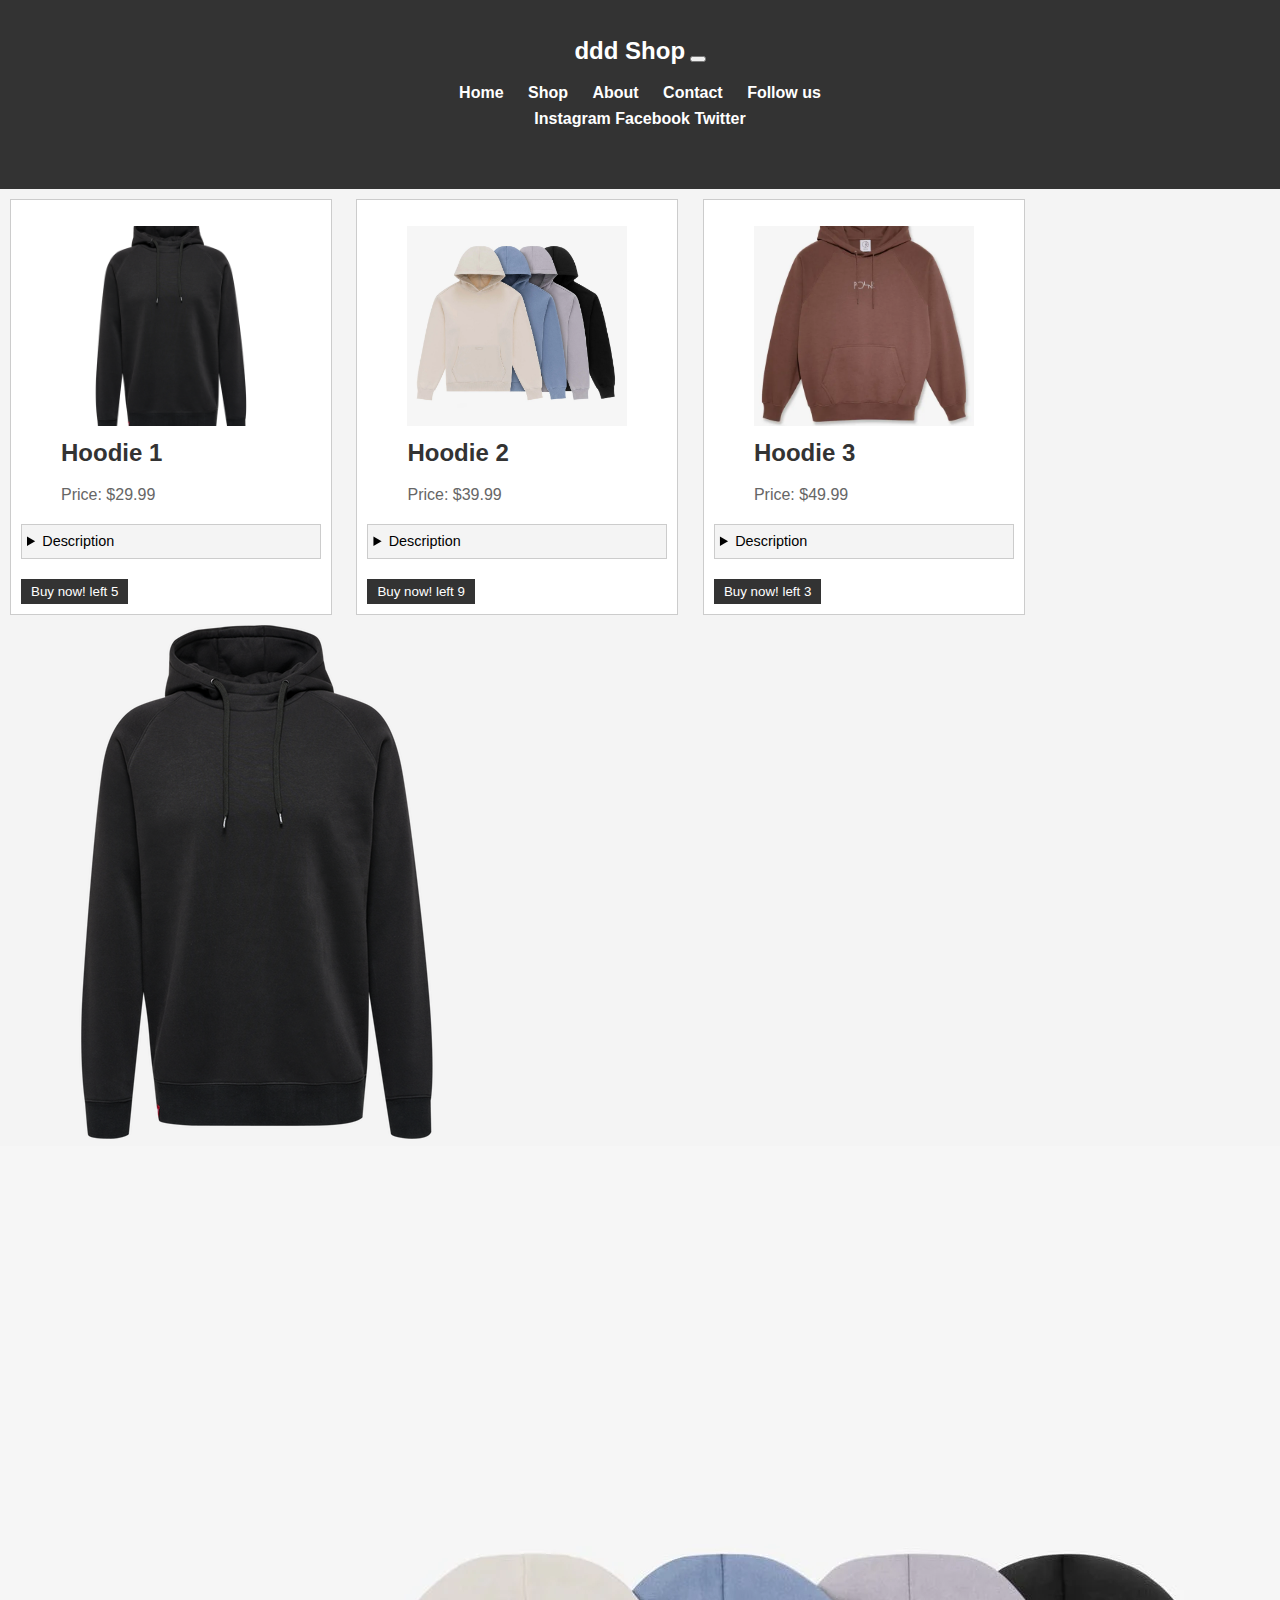
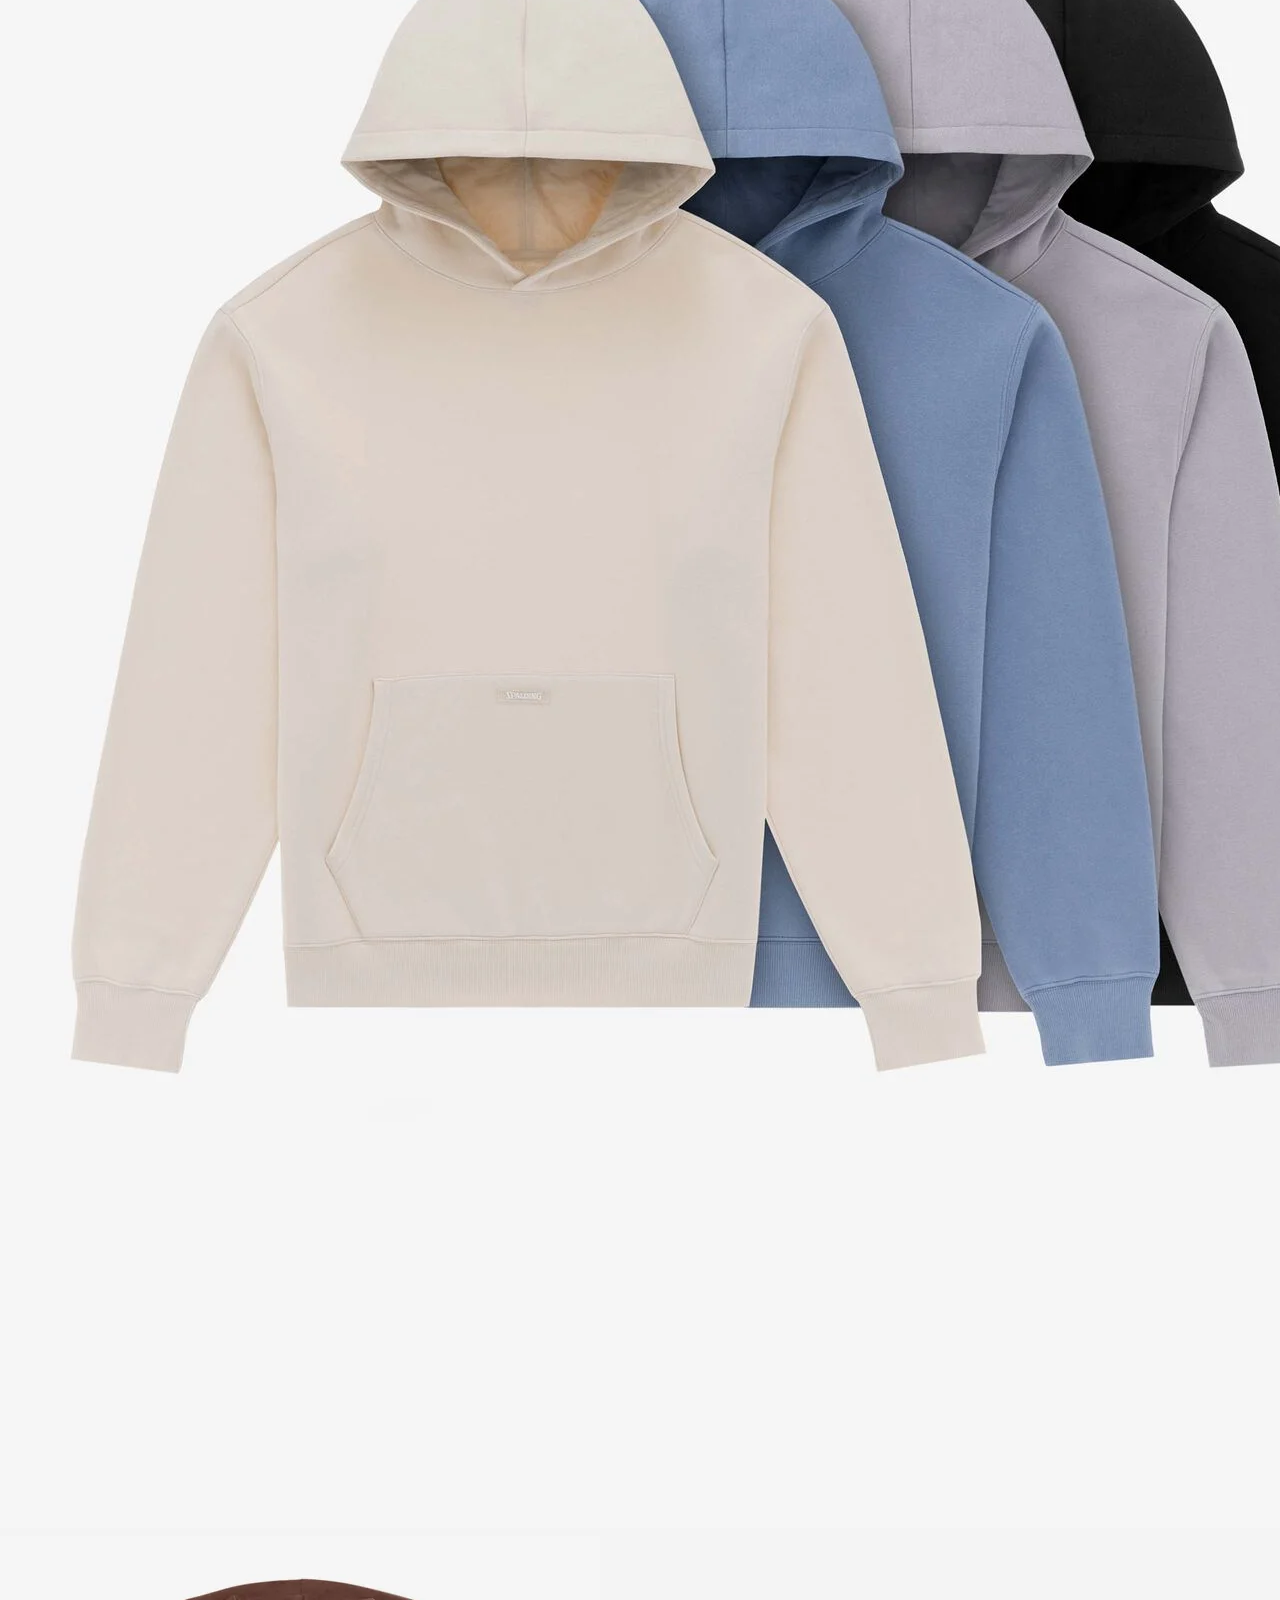
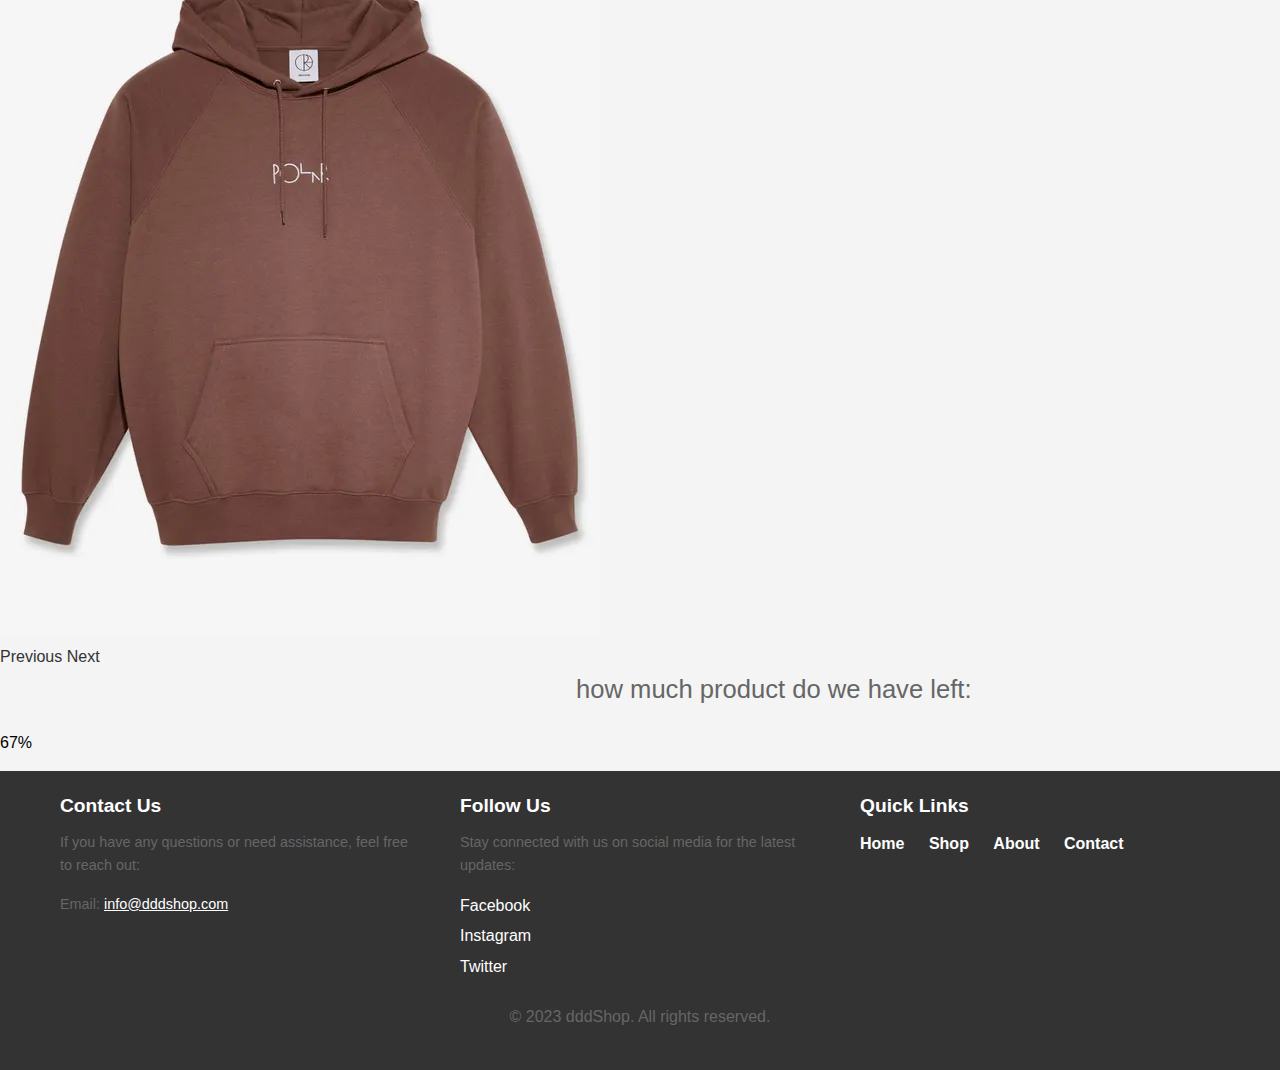
<file: index.html>
<!DOCTYPE html>
<html lang="en">
<head>
    <meta charset="UTF-8">
    <meta name="viewport" content="width=device-width, initial-scale=1.0">
    <link href="https://cdn.jsdelivr.net/npm/bootstrap@5.3.2/dist/css/bootstrap.min.css" rel="stylesheet" integrity="sha384-T3c6CoIi6uLrA9TneNEoa7RxnatzjcDSCmG1MXxSR1GAsXEV/Dwwykc2MPK8M2HN" crossorigin="anonymous">
    <link rel="stylesheet" href="styles.css">
    <link rel="icon" href="favicon.ico" type="image/x-icon">
    <script src="https://cdn.jsdelivr.net/npm/@popperjs/core@2.9.2/dist/umd/popper.min.js"></script>
    <script src="https://cdn.jsdelivr.net/npm/bootstrap@5.0.1/dist/js/bootstrap.min.js" integrity="sha384-Atwg2Pkwv9vp0ygtn1JAojH0nYbwNJLPhwyoVbhoPwBhjQPR5VtM2+xf0Uwh9KtT" crossorigin="anonymous"></script>

    <title>ddd Shop</title>
</head>
<body>
    <header>
        <nav class="navbar navbar-expand-lg navbar-dark bg-dark">
           <div class="container">
               <a class="navbar-brand" href="index.html">ddd Shop</a>
               <button class="navbar-toggler" type="button" data-toggle="collapse" data-target="#navbarNav" aria-controls="navbarNav" aria-expanded="false" aria-label="Toggle navigation">
                   <span class="navbar-toggler-icon"></span>
               </button>
               <div class="collapse navbar-collapse" id="navbarNav">
                   <ul class="navbar-nav ml-auto">
                       <li class="nav-item active">
                           <a class="nav-link" href="index.html">Home</a>
                       </li>
                       <li class="nav-item">
                           <a class="nav-link" href="shop.html">Shop</a>
                       </li>
                       <li class="nav-item">
                           <a class="nav-link" href="about.html">About</a>
                       </li>
                       <li class="nav-item">
                           <a class="nav-link" href="contact.html">Contact</a>
                       </li>
                       <li class="nav-item dropdown">
                         <a class="nav-link dropdown-toggle" type="button" id="dropdownMenuButton1" data-bs-toggle="dropdown" aria-expanded="false">
                             Follow us
                         </a>
                         <div class="dropdown-menu" aria-labelledby="navbarDropdown">
                             <a class="dropdown-item" href="#">Instagram</a>
                             <a class="dropdown-item" href="#">Facebook</a>
                             <a class="dropdown-item" href="#">Twitter</a>
                         </div>
                     </li>
                   </ul>
               </div>
           </div>
        </nav>
    </header>
    <main>
        <article class="card">
            <figure>
                <img src="hoodie1.jpg" class="card-img-top" alt="Hoodie 1">
                <figcaption class="card-body">
                    <h2 class="card-title">Hoodie 1</h2>
                    <p class="card-price">Price: $29.99</p>
                </figcaption>
            </figure>
            <details>
                <summary>Description</summary>
                <p class="card-text">This is a comfortable and stylish hoodie with a classic design. It's available in various sizes and colors to suit your style.</p>
            </details>
            <button type="button" class="btn btn-primary">
              Buy now! <span class="badge badge-light">left 5</span>
            </button>

        </article>

        <article class="card">
            <figure>
                <img src="hoodie2.jpg" class="card-img-top" alt="Hoodie 2">
                <figcaption class="card-body">
                    <h2 class="card-title">Hoodie 2</h2>
                    <p class="card-price">Price: $39.99</p>
                </figcaption>
            </figure>
            <details>
                <summary>Description</summary>
                <p class="card-text">This hoodie features a trendy design with a hood and front pocket. It's perfect for casual wear and is available in various colors.</p>
            </details>
            <button type="button" class="btn btn-primary">
              Buy now! <span class="badge badge-light">left 9</span>
            </button>
        </article>

        <article class="card">
            <figure>
                <img src="hoodie3.jpg" class="card-img-top" alt="Hoodie 3">
                <figcaption class="card-body">
                    <h2 class="card-title">Hoodie 3</h2>
                    <p class="card-price">Price: $49.99</p>
                </figcaption>
            </figure>
            <details>
                <summary>Description</summary>
                <p class="card-text">This premium hoodie with specific print is made with high-quality materials and offers exceptional warmth and comfort. Available in limited quantities.</p>
            </details>
            <button type="button" class="btn btn-primary">
              Buy now! <span class="badge badge-light">left 3</span>
            </button>
        </article>

        <div id="myCarousel" class="carousel slide" data-bs-ride="carousel">
            <div class="carousel-inner">
                <div class="carousel-item active">
                    <img src="hoodie1.jpg" class="d-block w-100" alt="Carousel 1">
                </div>
                <div class="carousel-item">
                    <img src="hoodie2.jpg" class="d-block w-100" alt="Carousel 2">
                </div>
                <div class="carousel-item">
                    <img src="hoodie3.jpg" class="d-block w-100" alt="Carousel 3">
                </div>
            </div>
            <a class="carousel-control-prev" href="#myCarousel" role="button" data-bs-slide="prev">
                <span class="carousel-control-prev-icon" aria-hidden="true"></span>
                <span class="visually-hidden">Previous</span>
            </a>
            <a class="carousel-control-next" href="#myCarousel" role="button" data-bs-slide="next">
                <span class="carousel-control-next-icon" aria-hidden="true"></span>
                <span class="visually-hidden">Next</span>
            </a>
        </div>

      <p class="progress-p">how much product do we have left:</p>
      <div class="progress">
        <div class="progress-bar" role="progressbar" style="width: 67%;" aria-valuenow="67" aria-valuemin="0" aria-valuemax="100">67%</div>
      </div>

    </main>

    <footer>
        <div class="footer-content">
            <div class="footer-section contact">
                <h3>Contact Us</h3>
                <p>If you have any questions or need assistance, feel free to reach out:</p>
                <p>Email: <a href="mailto:info@dddshop.com">info@dddshop.com</a></p>
            </div>

            <div class="footer-section social">
                <h3>Follow Us</h3>
                <p>Stay connected with us on social media for the latest updates:</p>
                <ul>
                    <li><a href="#" target="_blank" rel="noopener noreferrer">Facebook</a></li>
                    <li><a href="#" target="_blank" rel="noopener noreferrer">Instagram</a></li>
                    <li><a href="#" target="_blank" rel="noopener noreferrer">Twitter</a></li>
                </ul>
            </div>

            <div class="footer-section links">
                <h3>Quick Links</h3>
                <nav>
                    <ul>
                        <li><a href="index.html">Home</a></li>
                        <li><a href="shop.html">Shop</a></li>
                        <li><a href="about.html">About</a></li>
                        <li><a href="#">Contact</a></li>
                    </ul>
                </nav>
            </div>
        </div>

        <div class="footer-bottom">
            <p>&copy; 2023 dddShop. All rights reserved.</p>
        </div>
    </footer>
</body>
</html>
</file>
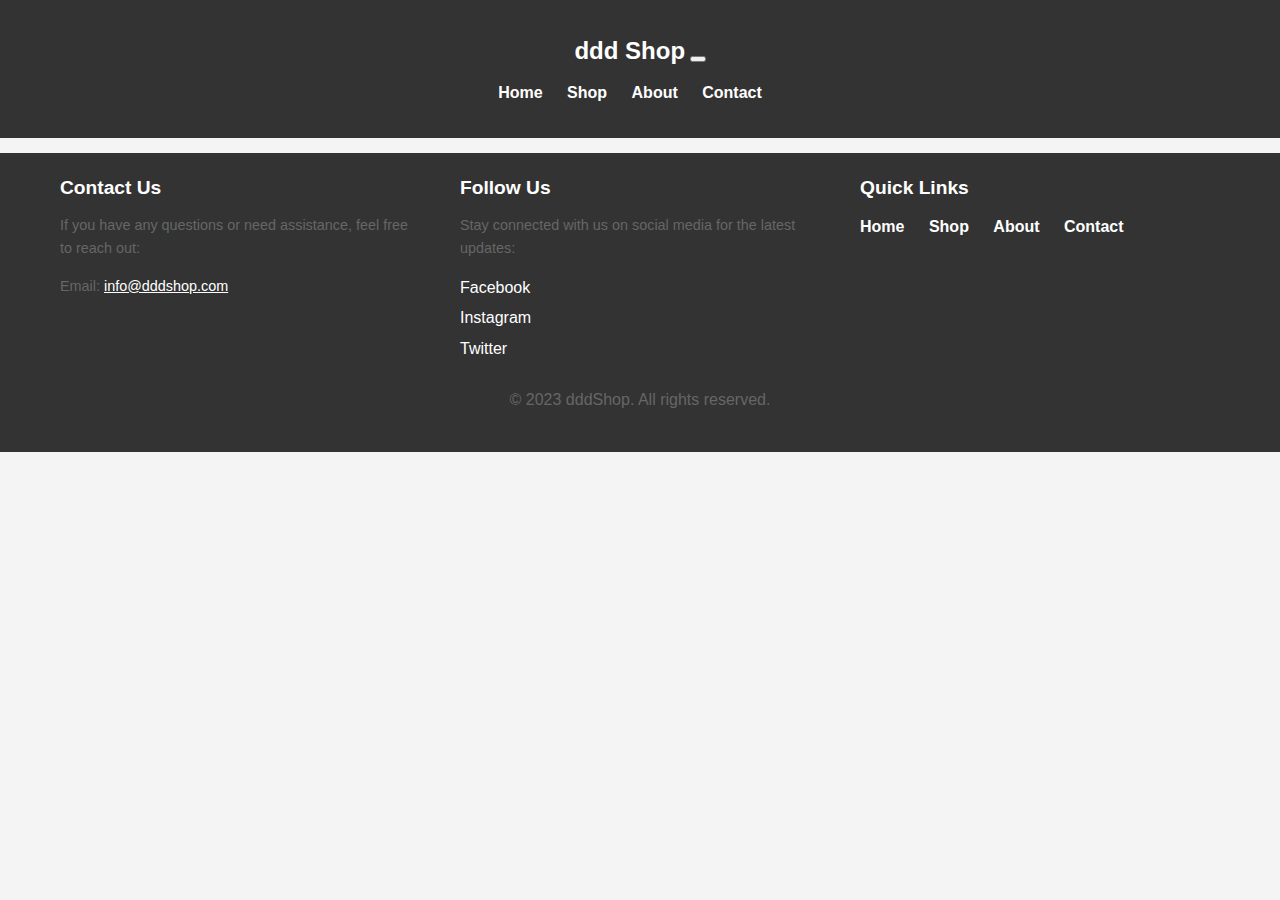
<file: about.html>
<!DOCTYPE html>
<html lang="en">
<head>
    <meta charset="UTF-8">
    <meta name="viewport" content="width=device-width, initial-scale=1.0">
    <link href="https://cdn.jsdelivr.net/npm/bootstrap@5.3.2/dist/css/bootstrap.min.css" rel="stylesheet" integrity="sha384-T3c6CoIi6uLrA9TneNEoa7RxnatzjcDSCmG1MXxSR1GAsXEV/Dwwykc2MPK8M2HN" crossorigin="anonymous">
    <link rel="stylesheet" href="styles.css">
    <link rel="icon" href="favicon.ico" type="image/x-icon">
    <title>ddd Shop - About</title>
</head>
<body>
    <header>
      <nav class="navbar navbar-expand-lg navbar-dark bg-dark">
         <div class="container">
             <a class="navbar-brand" href="index.html">ddd Shop</a>
             <button class="navbar-toggler" type="button" data-toggle="collapse" data-target="#navbarNav" aria-controls="navbarNav" aria-expanded="false" aria-label="Toggle navigation">
                 <span class="navbar-toggler-icon"></span>
             </button>
             <div class="collapse navbar-collapse" id="navbarNav">
                 <ul class="navbar-nav ml-auto">
                     <li class="nav-item active">
                         <a class="nav-link" href="index.html">Home</a>
                     </li>
                     <li class="nav-item">
                         <a class="nav-link" href="shop.html">Shop</a>
                     </li>
                     <li class="nav-item">
                         <a class="nav-link" href="about.html">About</a>
                     </li>
                     <li class="nav-item">
                         <a class="nav-link" href="contact.html">Contact</a>
                     </li>
                 </ul>
             </div>
         </div>
      </nav>
    </header>

    <main>
        <!-- Content specific to the about page -->
        <!-- ... Your about page content ... -->
    </main>

    <footer>
        <div class="footer-content">
            <div class="footer-section contact">
                <h3>Contact Us</h3>
                <p>If you have any questions or need assistance, feel free to reach out:</p>
                <p>Email: <a href="mailto:info@dddshop.com">info@dddshop.com</a></p>
            </div>

            <div class="footer-section social">
                <h3>Follow Us</h3>
                <p>Stay connected with us on social media for the latest updates:</p>
                <ul>
                    <li><a href="#" target="_blank" rel="noopener noreferrer">Facebook</a></li>
                    <li><a href="#" target="_blank" rel="noopener noreferrer">Instagram</a></li>
                    <li><a href="#" target="_blank" rel="noopener noreferrer">Twitter</a></li>
                </ul>
            </div>

            <div class="footer-section links">
                <h3>Quick Links</h3>
                <nav>
                    <ul>
                        <li><a href="index.html">Home</a></li>
                        <li><a href="shop.html">Shop</a></li>
                        <li><a href="about.html">About</a></li>
                        <li><a href="#">Contact</a></li>
                    </ul>
                </nav>
            </div>
        </div>

        <div class="footer-bottom">
            <p>&copy; 2023 dddShop. All rights reserved.</p>
        </div>
    </footer>
</body>
</html>
</file>
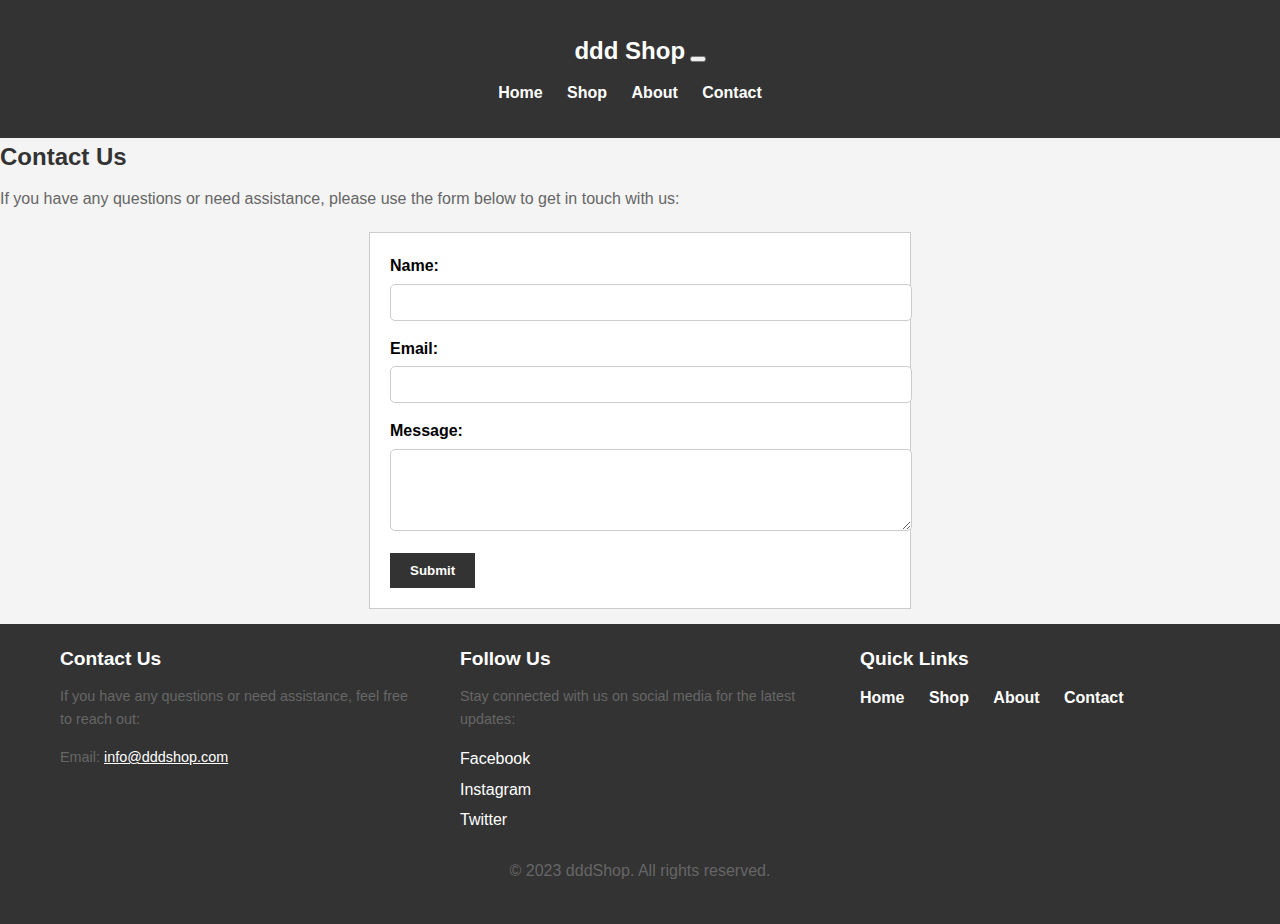
<file: contact.html>
<!DOCTYPE html>
<html lang="en">
<head>
    <meta charset="UTF-8">
    <meta name="viewport" content="width=device-width, initial-scale=1.0">
    <link href="https://cdn.jsdelivr.net/npm/bootstrap@5.3.2/dist/css/bootstrap.min.css" rel="stylesheet" integrity="sha384-T3c6CoIi6uLrA9TneNEoa7RxnatzjcDSCmG1MXxSR1GAsXEV/Dwwykc2MPK8M2HN" crossorigin="anonymous">
    <link rel="stylesheet" href="styles.css">
    <link rel="icon" href="favicon.ico" type="image/x-icon">
    <title>ddd Shop - Contact</title>
</head>
<body>
    <header>
      <nav class="navbar navbar-expand-lg navbar-dark bg-dark">
         <div class="container">
             <a class="navbar-brand" href="index.html">ddd Shop</a>
             <button class="navbar-toggler" type="button" data-toggle="collapse" data-target="#navbarNav" aria-controls="navbarNav" aria-expanded="false" aria-label="Toggle navigation">
                 <span class="navbar-toggler-icon"></span>
             </button>
             <div class="collapse navbar-collapse" id="navbarNav">
                 <ul class="navbar-nav ml-auto">
                     <li class="nav-item active">
                         <a class="nav-link" href="index.html">Home</a>
                     </li>
                     <li class="nav-item">
                         <a class="nav-link" href="shop.html">Shop</a>
                     </li>
                     <li class="nav-item">
                         <a class="nav-link" href="about.html">About</a>
                     </li>
                     <li class="nav-item">
                         <a class="nav-link" href="contact.html">Contact</a>
                     </li>
                 </ul>
             </div>
         </div>
      </nav>
    </header>

    <main>
        <!-- Content specific to the contact page -->
        <h2>Contact Us</h2>
        <p>If you have any questions or need assistance, please use the form below to get in touch with us:</p>
        <form action="#" method="post">
            <div class="form-group">
                <label for="name">Name:</label>
                <input type="text" class="form-control" id="name" name="name" required>
            </div>

            <div class="form-group">
                <label for="email">Email:</label>
                <input type="email" class="form-control" id="email" name="email" required>
            </div>

            <div class="form-group">
                <label for="message">Message:</label>
                <textarea class="form-control" id="message" name="message" rows="4" required></textarea>
            </div>

            <button type="submit" class="btn btn-primary">Submit</button>
        </form>

    </main>

    <footer>
        <div class="footer-content">
            <div class="footer-section contact">
                <h3>Contact Us</h3>
                <p>If you have any questions or need assistance, feel free to reach out:</p>
                <p>Email: <a href="mailto:info@dddshop.com">info@dddshop.com</a></p>
            </div>

            <div class="footer-section social">
                <h3>Follow Us</h3>
                <p>Stay connected with us on social media for the latest updates:</p>
                <ul>
                    <li><a href="#" target="_blank" rel="noopener noreferrer">Facebook</a></li>
                    <li><a href="#" target="_blank" rel="noopener noreferrer">Instagram</a></li>
                    <li><a href="#" target="_blank" rel="noopener noreferrer">Twitter</a></li>
                </ul>
            </div>

            <div class="footer-section links">
                <h3>Quick Links</h3>
                <nav>
                    <ul>
                        <li><a href="index.html">Home</a></li>
                        <li><a href="shop.html">Shop</a></li>
                        <li><a href="about.html">About</a></li>
                        <li><a href="contact.html">Contact</a></li>
                    </ul>
                </nav>
            </div>
        </div>

        <div class="footer-bottom">
            <p>&copy; 2023 dddShop. All rights reserved.</p>
        </div>
    </footer>
</body>
</html>
</file>
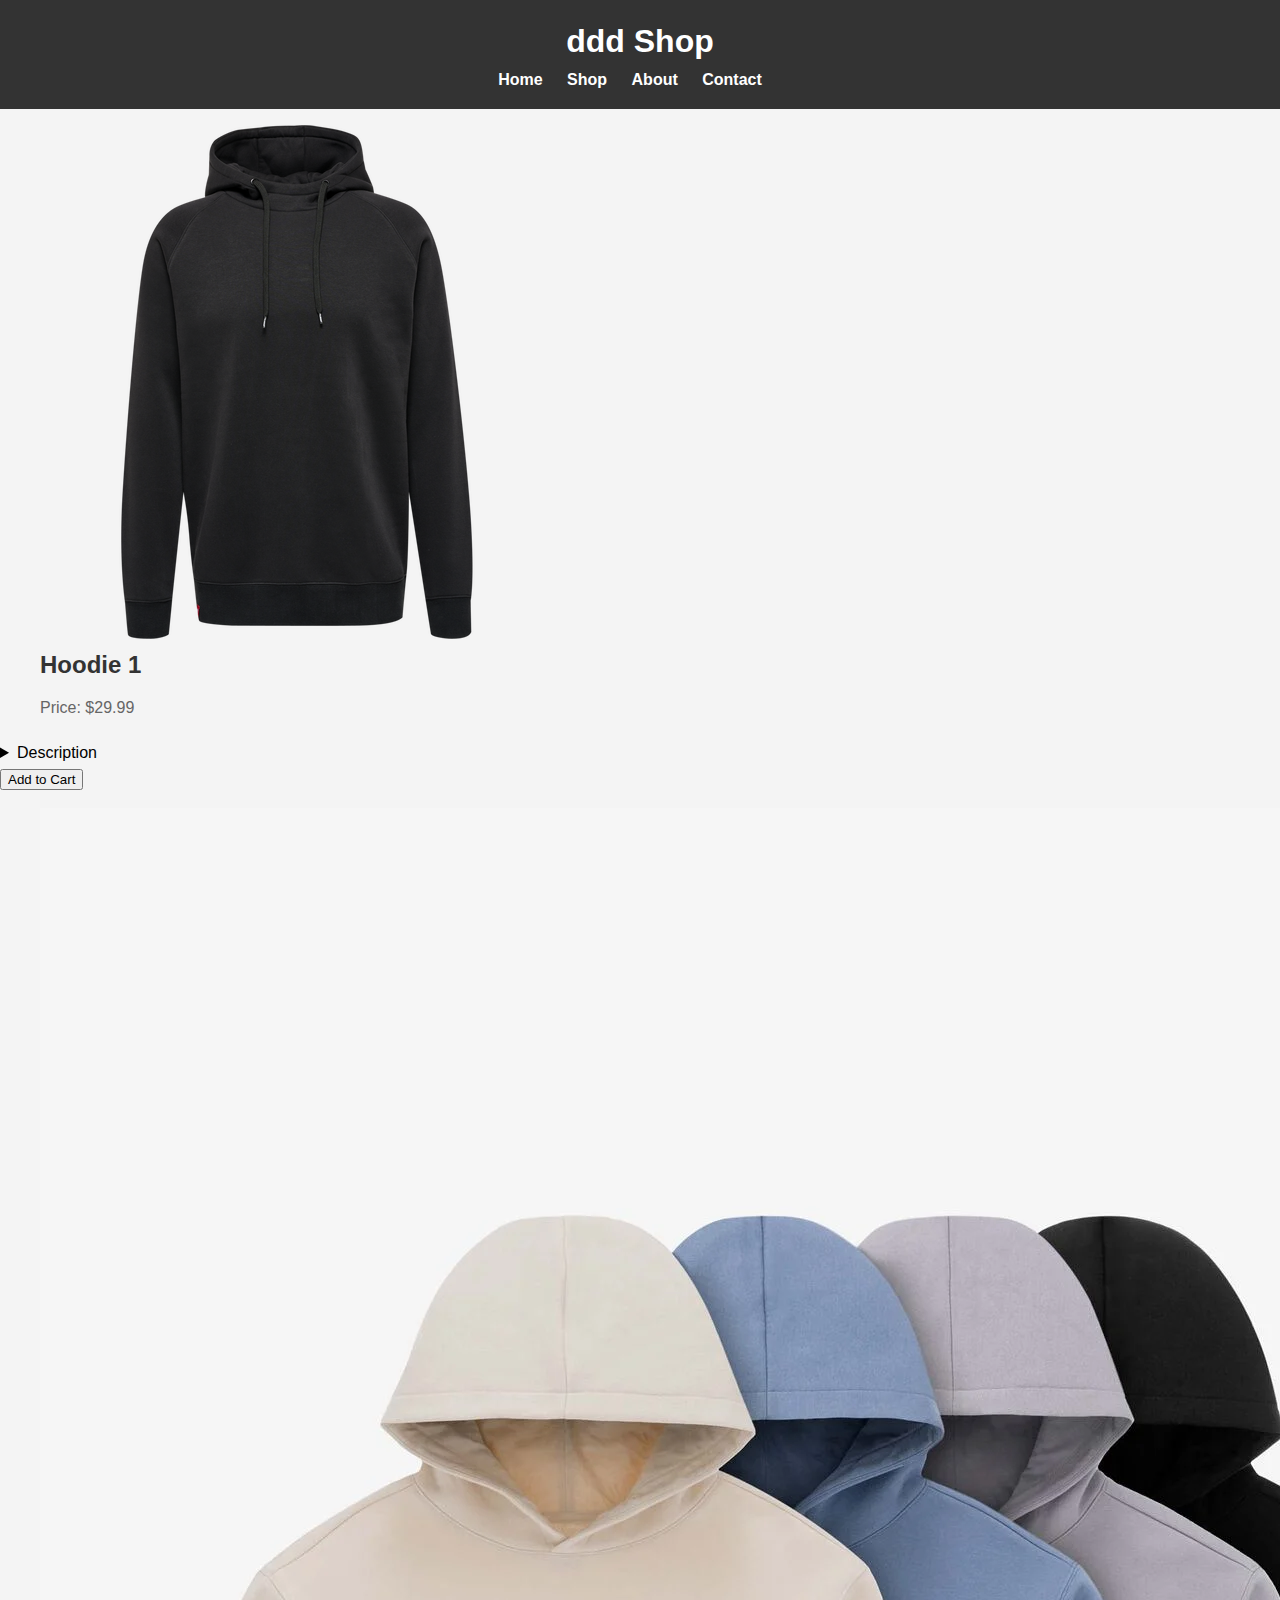
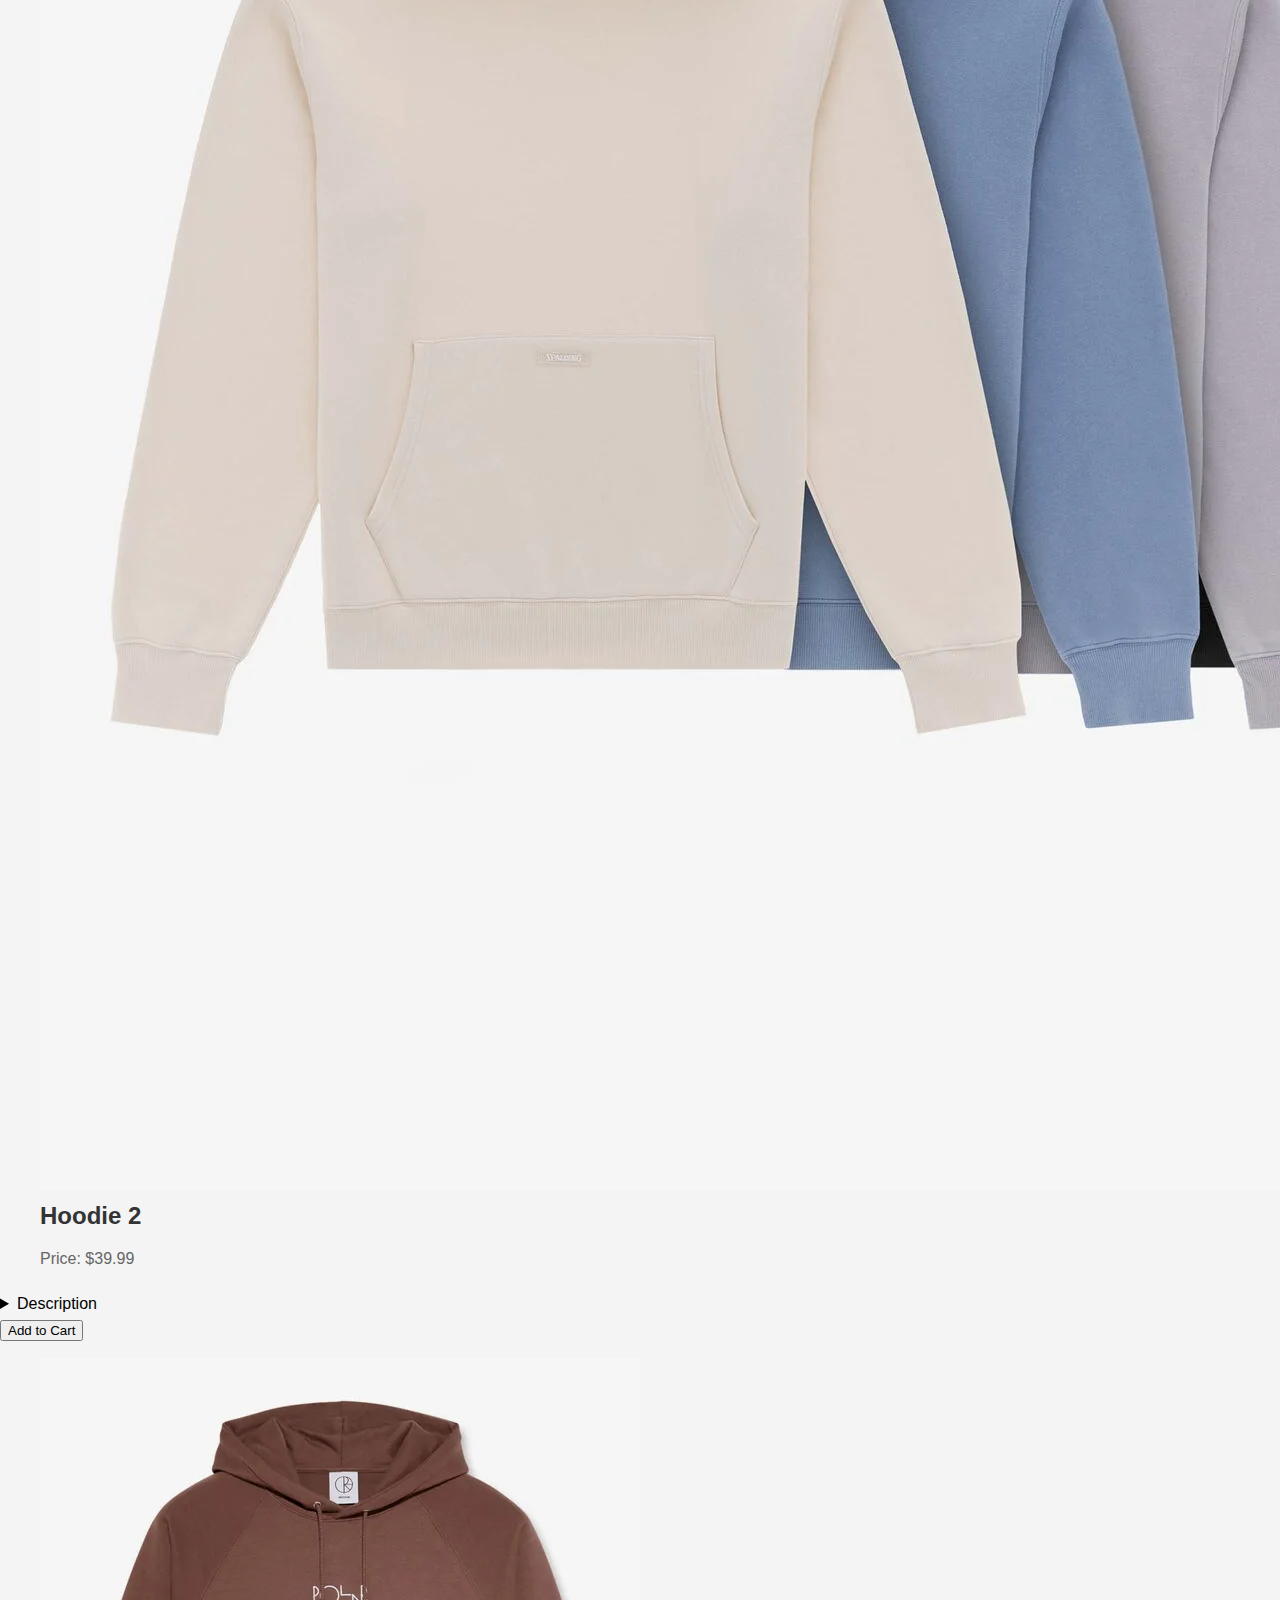
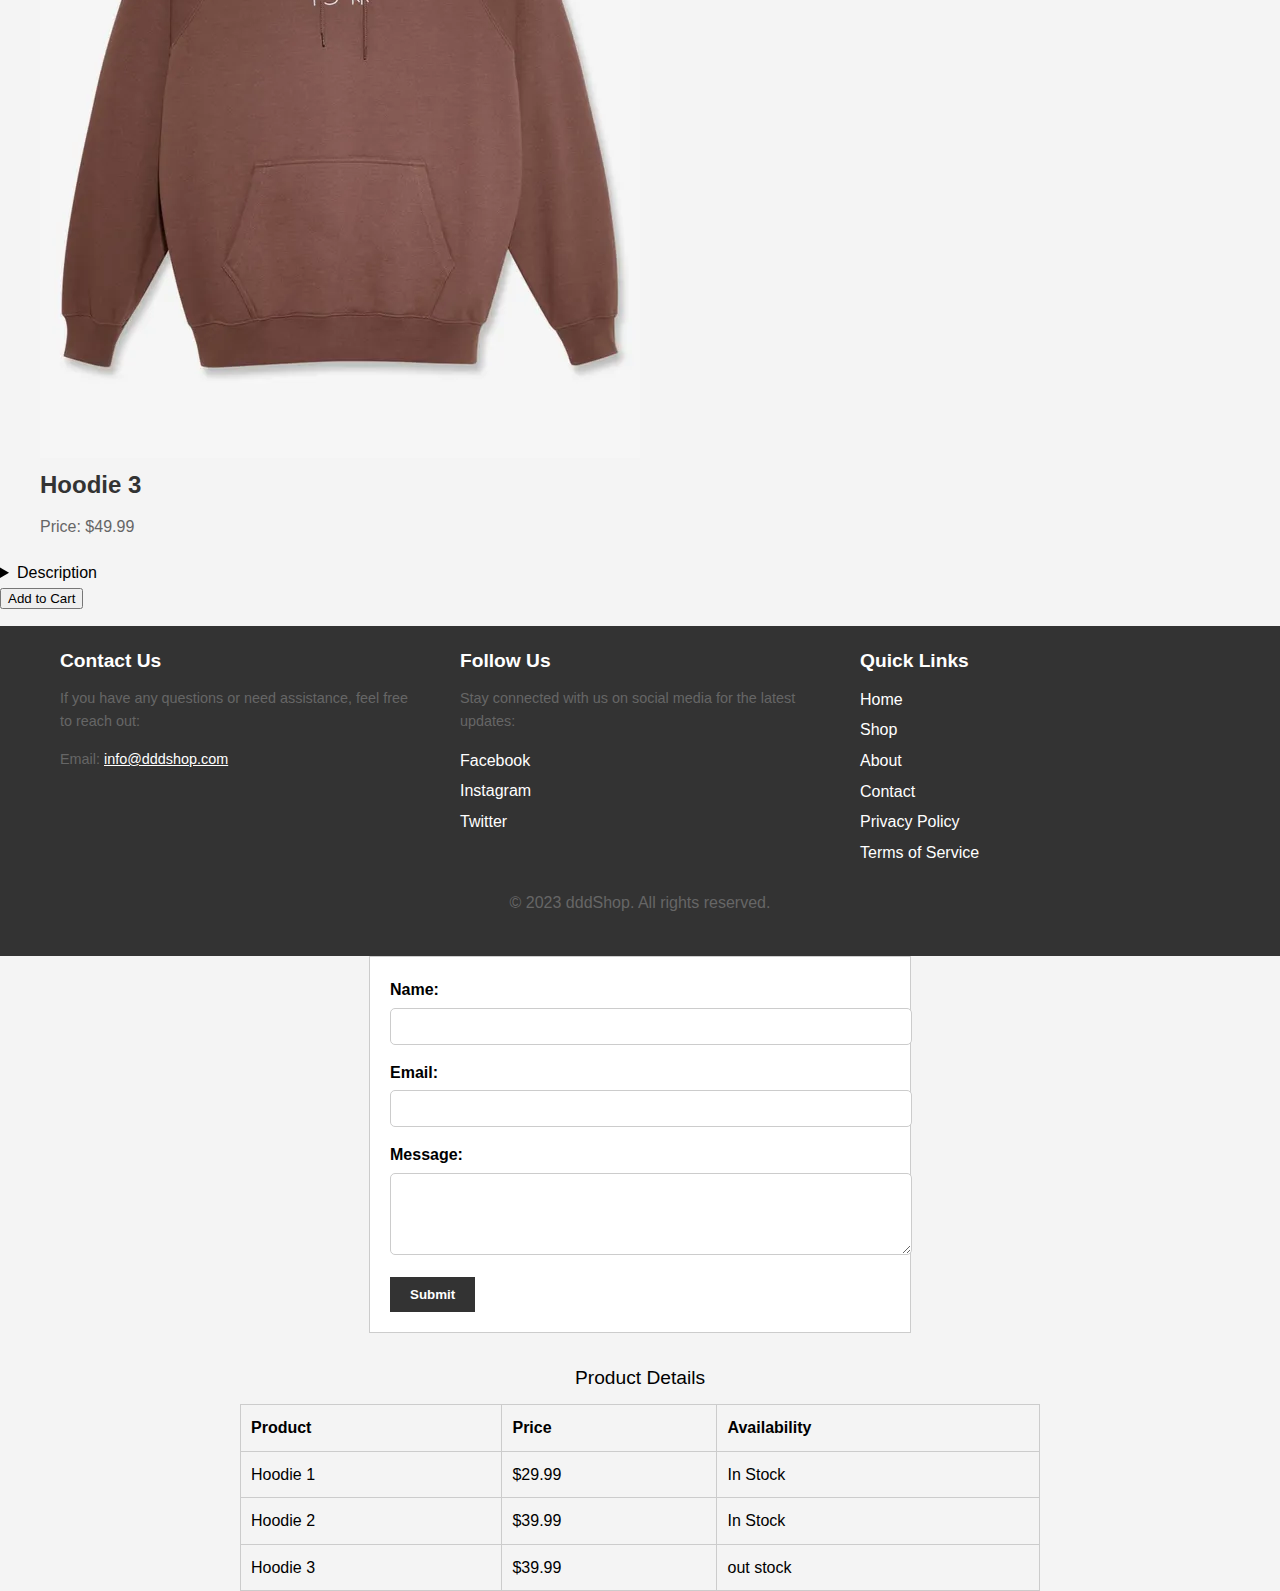
<file: dddshop.html>
<!DOCTYPE html>
<html lang="en">
<head>
    <meta charset="UTF-8">
    <meta name="viewport" content="width=device-width, initial-scale=1.0">
    <link rel="stylesheet" href="styles.css">
    <link rel="icon" href="favicon.ico" type="image/x-icon">
    <title>ddd Shop</title>
</head>
<body>
    <header>
        <h1>ddd Shop</h1>
        <nav>
            <ul>
                <li><a href="#">Home</a></li>
                <li><a href="#">Shop</a></li>
                <li><a href="#">About</a></li>
                <li><a href="#">Contact</a></li>
            </ul>
        </nav>
    </header>

    <main>
        <article class="product">
            <figure>
                <img src="hoodie1.jpg" alt="Hoodie 1">
                <figcaption>
                    <h2>Hoodie 1</h2>
                    <p>Price: $29.99</p>
                </figcaption>
            </figure>
            <details>
                <summary>Description</summary>
                <p>This is a comfortable and stylish hoodie with a classic design. It's available in various sizes and colors to suit your style.</p>
            </details>
            <button>Add to Cart</button>
        </article>

	<article class="product">
        <figure>
            <img src="hoodie2.jpg" alt="Hoodie 2">
            <figcaption>
                <h2>Hoodie 2</h2>
                <p>Price: $39.99</p>
            </figcaption>
        </figure>
        <details>
            <summary>Description</summary>
            <p>This hoodie features a trendy design with a hood and front pocket. It's perfect for casual wear and is available in various colors.</p>
        </details>
        <button>Add to Cart</button>
    </article>

    <article class="product">
        <figure>
            <img src="hoodie3.jpg" alt="Hoodie 3">
            <figcaption>
                <h2>Hoodie 3</h2>
                <p>Price: $49.99</p>
            </figcaption>
        </figure>
        <details>
            <summary>Description</summary>
            <p>This premium hoodie with specific print is made with high-quality materials and offers exceptional warmth and comfort. Available in limited quantities.</p>
        </details>
        <button>Add to Cart</button>
    </article>

        <!-- Add more product listings as needed -->

    </main>

    <footer>
        <div class="footer-content">
            <div class="footer-section contact">
                <h3>Contact Us</h3>
                <p>If you have any questions or need assistance, feel free to reach out:</p>
                <p>Email: <a href="mailto:info@dddshop.com">info@dddshop.com</a></p>
            </div>

            <div class="footer-section social">
                <h3>Follow Us</h3>
                <p>Stay connected with us on social media for the latest updates:</p>
                <ul>
                    <li><a href="#" target="_blank" rel="noopener noreferrer">Facebook</a></li>
                    <li><a href="#" target="_blank" rel="noopener noreferrer">Instagram</a></li>
                    <li><a href="#" target="_blank" rel="noopener noreferrer">Twitter</a></li>
                </ul>
            </div>

            <div class="footer-section links">
                <h3>Quick Links</h3>
                <ul>
                    <li><a href="#">Home</a></li>
                    <li><a href="#">Shop</a></li>
                    <li><a href="#">About</a></li>
                    <li><a href="#">Contact</a></li>
                    <li><a href="#">Privacy Policy</a></li>
                    <li><a href="#">Terms of Service</a></li>
                </ul>
            </div>
        </div>

        <div class="footer-bottom">
            <p>&copy; 2023 dddShop. All rights reserved.</p>
        </div>
    </footer>

    <!-- Sample Form Element -->
    <form action="#" method="post">
        <label for="name">Name:</label>
        <input type="text" id="name" name="name" required>

        <label for="email">Email:</label>
        <input type="email" id="email" name="email" required>

        <label for="message">Message:</label>
        <textarea id="message" name="message" rows="4" required></textarea>

        <button type="submit">Submit</button>
    </form>

    <!-- Sample Table Element -->
    <table>
        <caption>Product Details</caption>
        <thead>
            <tr>
                <th>Product</th>
                <th>Price</th>
                <th>Availability</th>
            </tr>
        </thead>
        <tbody>
            <tr>
                <td>Hoodie 1</td>
                <td>$29.99</td>
                <td>In Stock</td>
            </tr>
            <tr>
                <td>Hoodie 2</td>
                <td>$39.99</td>
                <td>In Stock</td>
            </tr>
	    <tr>
                <td>Hoodie 3</td>
                <td>$39.99</td>
                <td>out stock</td>
            </tr>
        </tbody>
    </table>
</body>
</html>
</file>
<file: styles.css>
/* Reset some default styles */
body, h1, h2, h3, p, ul, li {
    margin: 0;
    padding: 0;
}


h2 {
    font-size: 1.5rem;
    color: #333;
    margin-bottom: 10px;
}

/* CSS for Contact Us Paragraph */
p {
    font-size: 1rem;
    color: #666;
    margin-bottom: 20px;
}

/* Global styles */
body {
    font-family: Arial, sans-serif;
    background-color: #f4f4f4;
    line-height: 1.6;
}

/* Header styles */
header {
    background-color: #333;
    color: #fff;
    text-align: center;
    padding: 1rem;
}

nav ul {
    list-style-type: none;
    padding: 0;
}

nav li {
    display: inline;
    margin-right: 20px;
}

nav a {
    text-decoration: none;
    color: #fff;
    font-weight: bold;
}



/* Footer styles */
footer {
    background-color: #333;
    color: #fff;
    padding: 20px 0;
    margin-top: 15px;
}

.footer-content {
    max-width: 1200px;
    margin: 0 auto;
    display: flex;
    flex-wrap: wrap;
    justify-content: space-between;
}

.footer-section {
    flex: 1;
    padding: 0 20px;
}

.footer-section h3 {
    font-size: 1.2rem;
    margin-bottom: 10px;
}

.footer-section p {
    font-size: 0.9rem;
    margin-bottom: 15px;
}

.footer-section ul {
    list-style-type: none;
    padding: 0;
}

.footer-section ul li {
    margin-bottom: 5px;
}

.footer-section ul li a {
    text-decoration: none;
    color: #fff;
}

.footer-section ul li a:hover {
    text-decoration: underline;
    color: #fff;
}

.footer-section a{
    text-decoration: underline;
    color: #fff;
}

.footer-bottom {
    text-align: center;
    margin-top: 20px;
    font-size: 0.8rem;
}

/* Form styles */
form {
    background-color: #fff;
    border: 1px solid #ccc;
    padding: 20px;
    margin: 20px;
    max-width: 500px;
    margin: 0 auto;
}

form label {
    display: block;
    margin-bottom: 5px;
    font-weight: bold;
}

form input[type="text"],
form input[type="email"],
form textarea {
    width: 100%;
    padding: 10px;
    margin-bottom: 15px;
    border: 1px solid #ccc;
    border-radius: 5px;
}

form button[type="submit"] {
    background-color: #333;
    color: #fff;
    border: none;
    padding: 10px 20px;
    cursor: pointer;
    font-weight: bold;
}

/* Table styles */
table {
    border-collapse: collapse;
    width: 100%;
    margin: 20px;
    max-width: 800px;
    margin: 0 auto;
    margin-top: 30px;
}

table caption {
    font-size: 1.2rem;
    margin-bottom: 10px;
}

table th, table td {
    border: 1px solid #ccc;
    padding: 10px;
    text-align: left;
}

/* Additional styles */
a {
    text-decoration: none;
    color: #333;
}

a:hover {
    text-decoration: underline;
}

/* Navbar styles */
.navbar {
    background-color: #333;
    color: #fff;
    padding: 1rem 0; /* Adjust padding as needed */
}

.navbar-brand {
    font-size: 1.5rem; /* Adjust font size as needed */
    font-weight: bold;
}

.navbar-toggler-icon {
    color: #fff;
}

.navbar-nav {
    margin-top: 10px; /* Adjust margin as needed */
}

.nav-item {
    margin-right: 20px;
}

.nav-link {
    text-decoration: none;
    color: #fff;
    font-weight: bold;
    transition: color 0.3s; /* Smooth color transition on hover */
}

.nav-link:hover {
    color: #ccc; /* Change color on hover as desired */
}

/* card listing styles */
.main {
    margin: 20px;
}

.card {
    background-color: #fff;
    border: 1px solid #ccc;
    margin: 10px;
    padding: 10px;
    display: inline-block;
    width: 300px;
    vertical-align: top;
}

.card img {
    width: 100%;
    max-height: 200px;
    object-fit: cover;
}

.card h2 {
    font-size: 1.5rem;
}

.card p {
    margin: 0;
}

.card details {
    margin-top: 10px;
    font-size: 0.9rem;
    background-color: #f4f4f4;
    padding: 5px;
    border: 1px solid #ccc;
}

.card button {
    display: block;
    margin-top: 20px;
    background-color: #333;
    color: #fff;
    border: none;
    padding: 5px 10px;
    cursor: pointer;
}

#myCarousel {
    width: 300px;
    align: center;
}


/* progress bar styles */
.progress {
  margin-top: auto;
}

.progress-p {
  font-size: 1.6rem;
  margin-left: 45%;
</file>
